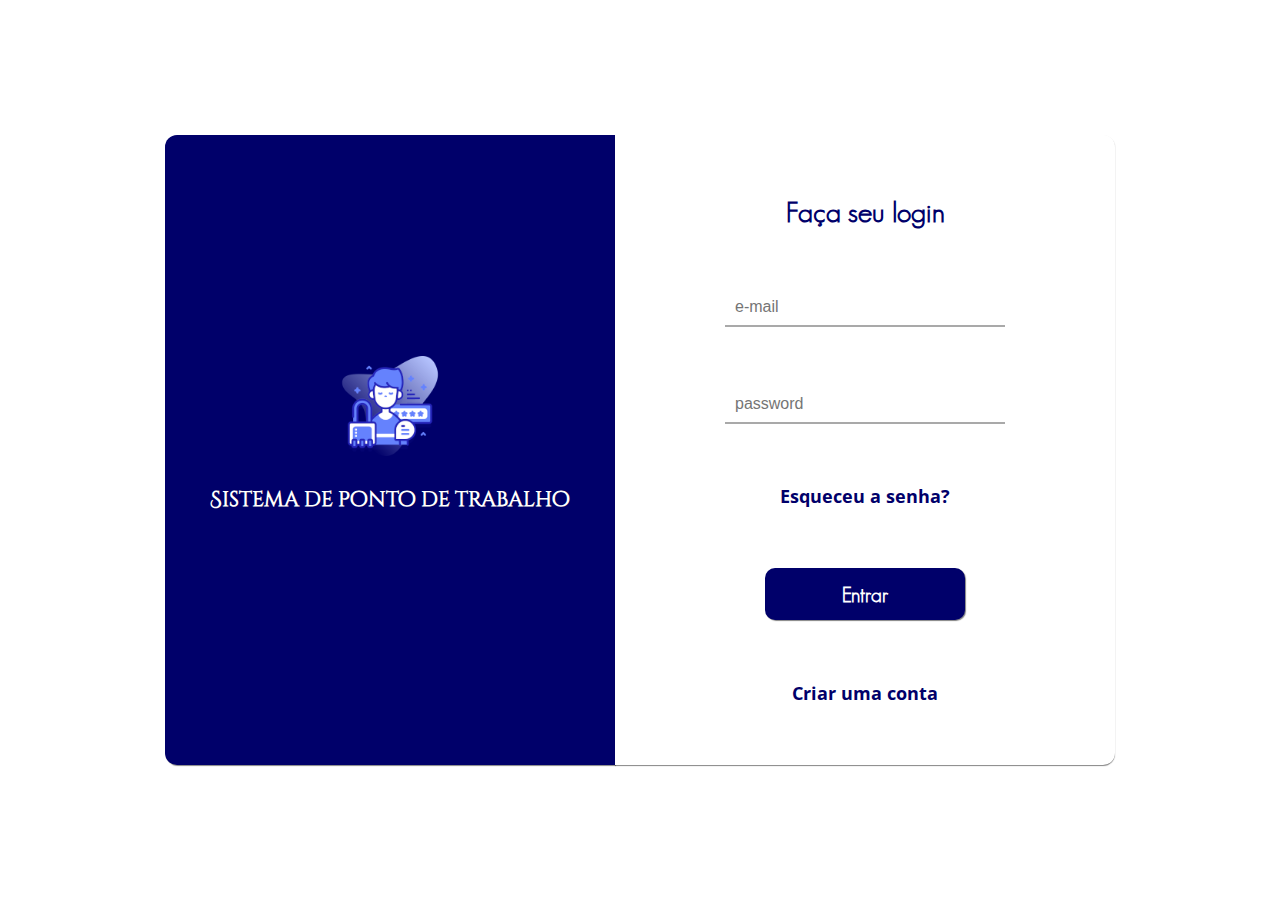
<file: index.html>
<!DOCTYPE html>
<html lang="pt-br">
<head>
    <meta charset="UTF-8">
    <meta name="viewport" content="width=device-width, initial-scale=1.0">
    <link rel="stylesheet" href="css/style-mobile/all.css" media="all">
    <link rel="stylesheet" href="css/style-mobile/login.css" media="screen and (max-width: 800px)">
    <link rel="stylesheet" href="css/style-desktop/login.css" media="screen and (min-width: 801px)">

    <title>Login</title>
</head>
<body>
    <div class="box-primario">
        <!-- CAIXA DE APRESENTAÇÃO  -->
        <div class="box-secundario">
            <img class="photo-litle" src="html/imagem/login.png" alt="lock">

            <h1>Sistema de ponto de trabalho</h1>
        </div>

        <!-- CAIXA DE LOGIN -->
            <form class="box-login" action="php/login/validacao.php" method="POST">
                
                <h2>Faça seu login</h2>

                <input class="box-input" type="email" name="email" placeholder="e-mail" required>
            
                <input class="box-input"  type="password" name="senha" placeholder="password">
            
                <a class="link-acesso" href="html/login/nova-senha.html">Esqueceu a senha?</a>
            
                <input class="box-button" type="submit" name="button-entrar" value="Entrar">

                <a class="link-acesso" href="html/login/nova-conta.html">Criar uma conta</a>  
            </form>
        </div>
    </div>
</body>
</html>
</file>
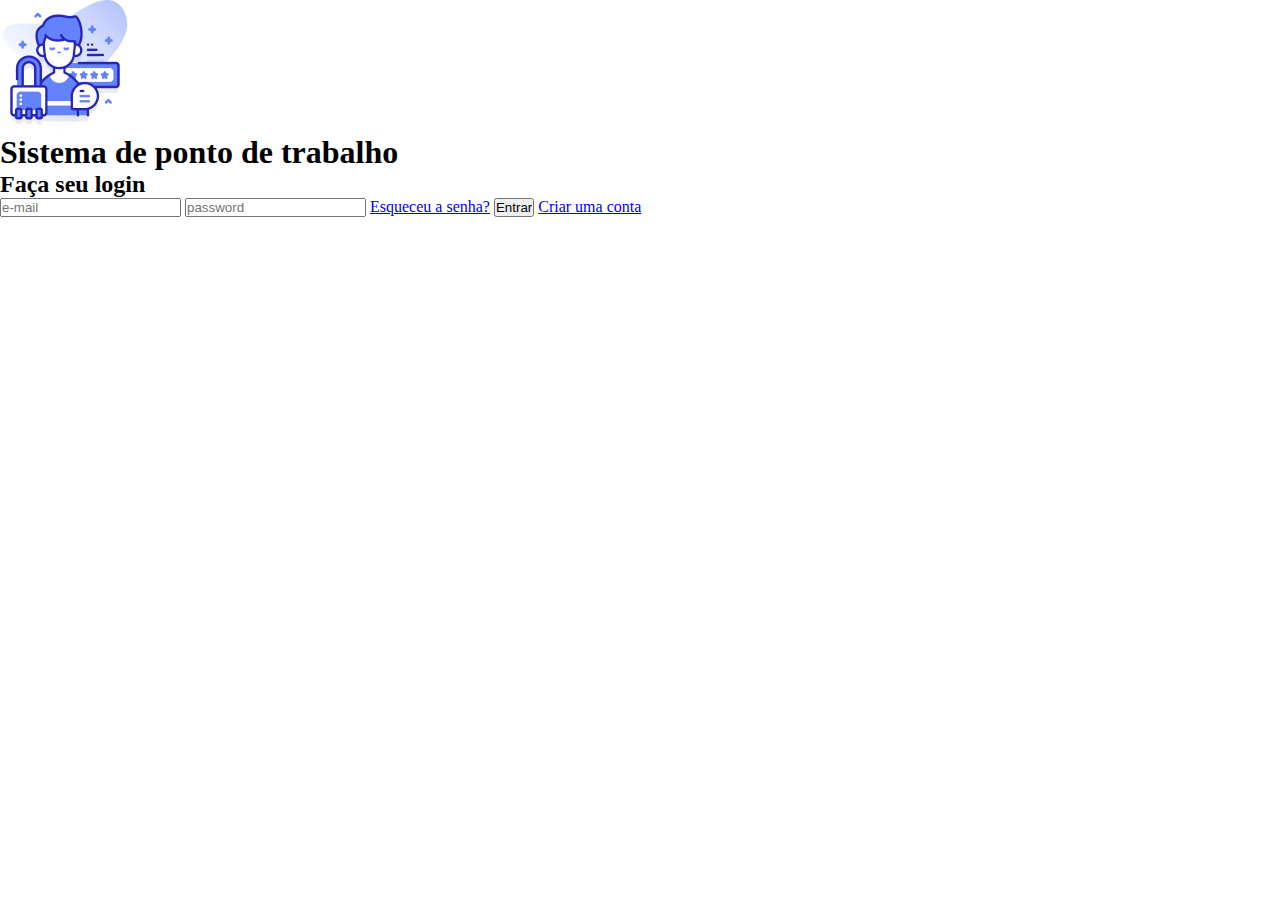
<file: html/login/index.html>
<!DOCTYPE html>
<html lang="pt-br">
<head>
    <meta charset="UTF-8">
    <meta name="viewport" content="width=device-width, initial-scale=1.0">
    <link rel="stylesheet" href="../../css/style-mobile/all.css" media="all">
    <link rel="stylesheet" href="../../css/style-mobile/login.css" media="screen and (max-width: 800px)">

    <title>Login</title>
</head>
<body>
    <div class="box-primario">
        <!-- CAIXA DE APRESENTAÇÃO  -->
        <div class="box-secundario">
            <img src="../imagem/login.png" alt="lock">

            <h1>Sistema de ponto de trabalho</h1>
        </div>

        <!-- CAIXA DE LOGIN -->
            <form class="box-login" action="../../php/login/validacao.php" method="POST">
                
                <h2>Faça seu login</h2>

                <input class="box-input" type="email" name="email" placeholder="e-mail" required>
            
                <input class="box-input"  type="password" name="senha" placeholder="password">
            
                <a class="link-acesso" href="nova-senha.html">Esqueceu a senha?</a>
            
                <input class="box-button" type="submit" name="button-entrar" value="Entrar">

                <a class="link-acesso" href="nova-conta.html">Criar uma conta</a>  
            </form>
        </div>
    </div>
</body>
</html>
</file>
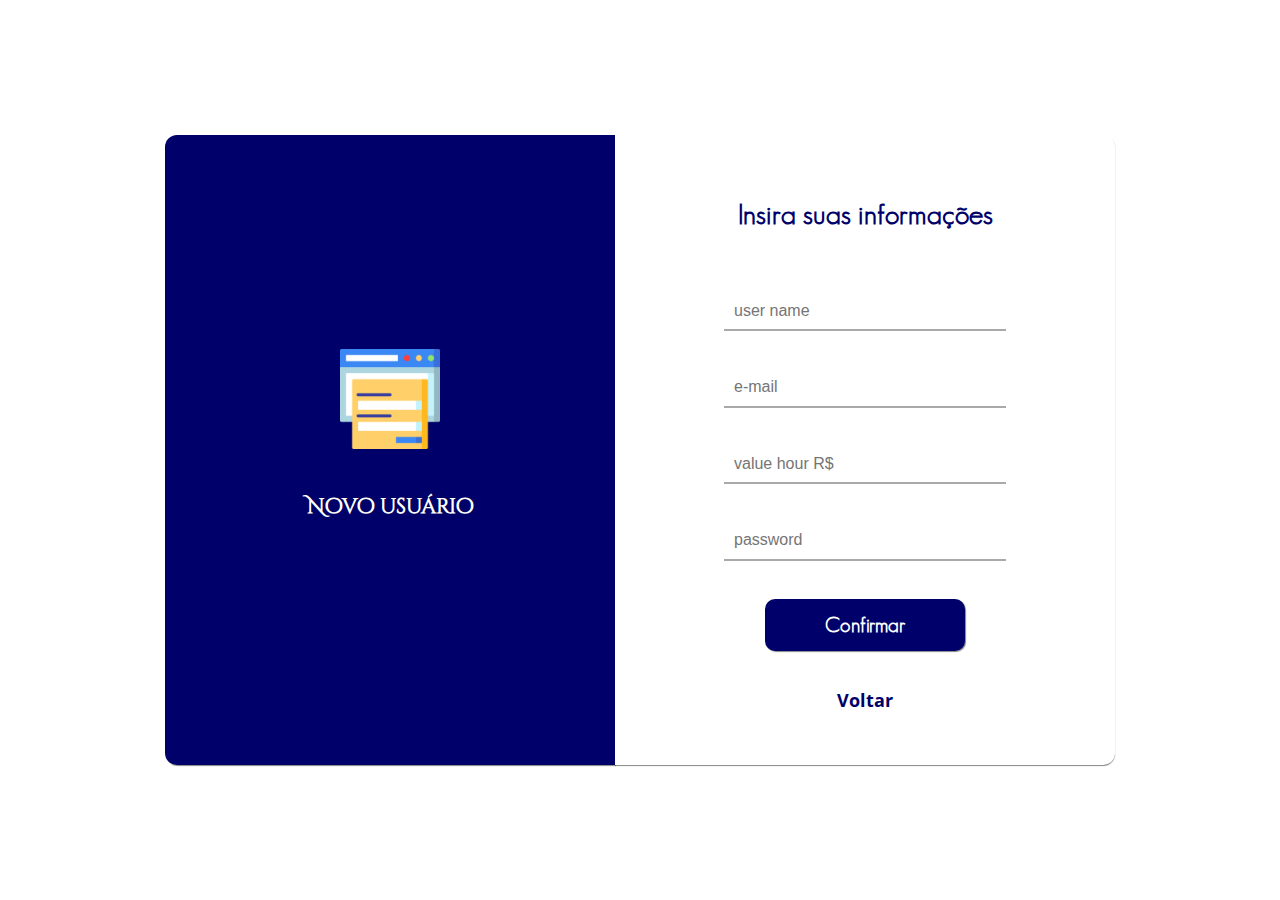
<file: html/login/nova-conta.html>
<!DOCTYPE html>
<html lang="pt-br">
<head>
    <meta charset="UTF-8">
    <meta name="viewport" content="width=device-width, initial-scale=1.0">
    <link rel="stylesheet" href="../../css/style-mobile/login.css" media="screen and (max-width: 800px)">
    <link rel="stylesheet" href="../../css/style-mobile/login.css" media="screen and (max-width: 800px)">
    <link rel="stylesheet" href="../../css/style-desktop/login.css" media="screen and (min-width: 801px)">
    <title>Novo usuário</title>
</head>
<body>
        <!-- CAIXA DE APRESENTAÇÃO  -->
        <div class="box-terciario">
            <img class="photo-litle" src="../imagem/form.png" alt="formulario">

            <h1>Novo usuário</h1>
        </div>
        <!-- CAIXA DE INFORMAÇÕES -->
        <form class="box-novo-usuario" action="../../php/login/novo-login.php" method="POST">
            
            <h2>Insira suas informações</h2>

            <input class="box-input" type="text" name="nome" placeholder="user name" required>

            <input class="box-input" type="email" name="email" placeholder="e-mail" required>

            <input class="box-input" type="number" step="0.1" name="valor-hora" placeholder="value hour R$" required>

            <input class="box-input"  type="password" name="senha" placeholder="password">
        
            <input class="box-button" type="submit" name="button-salvar" value="Confirmar">

            <a class="link-voltar" href="../../index.html">Voltar</a>   
        </form>
    </div>
</body>
</html>
</file>
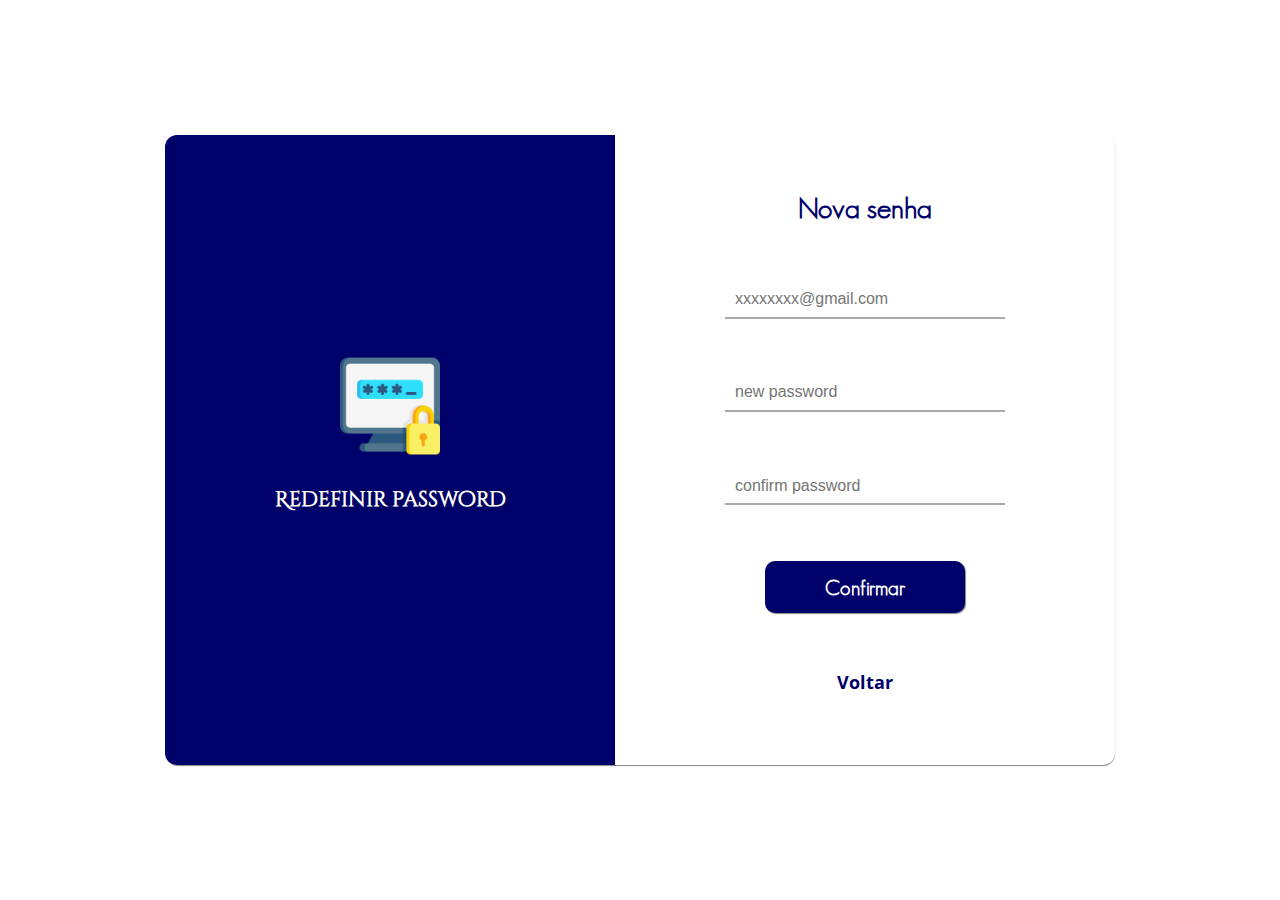
<file: html/login/nova-senha.html>
<!DOCTYPE html>
<html lang="pt-br">
<head>
    <meta charset="UTF-8">
    <meta name="viewport" content="width=device-width, initial-scale=1.0">
    <link rel="stylesheet" href="../../css/style-mobile/all.css" media="all">
    <link rel="stylesheet" href="../../css/style-mobile/login.css" media="screen and (max-width: 800px)">
    <link rel="stylesheet" href="../../css/style-desktop/login.css" media="screen and (min-width: 801px)">

    <title>Nova senha</title>
</head>
<body>
    <div class="box-primario">

        <!-- CAIXA DE APRESENTAÇÃO  -->
        <div class="box-secundario">
            <img class="photo-litle" src="../imagem/password.png" alt="password">

            <h1>Redefinir password</h1>
        </div>

        <!-- CAIXA DE LOGIN -->
            <form class="box-nova-senha" action="../../php/login/recuperar-senha.php" method="POST">
                
                <h2>Nova senha</h2>
            
                <input class="box-input"  type="email" name="email" placeholder="xxxxxxxx@gmail.com" required>

                <input class="box-input"  type="password" name="novo-password" placeholder="new password">

                <input class="box-input"  type="password" name="confirm-password" placeholder="confirm password">
            
                <input class="box-button" type="submit" name="button" value="Confirmar">

                <a class="link-voltar" href="../../index.html">Voltar</a>   
            </form>
        </div>
    </div>
</body>
</html>
</file>
<file: css/style-mobile/all.css>
@charset "UTF-8";

* {
    margin: 0px;
    padding: 0px;
}

.input-titulo {
    background-color: none;
    height: 50px;
    width: 45vw;
    text-align: center;
    border: none;
    font-size: 1.2em;
}
</file>
<file: css/style-mobile/login.css>
@charset "UTF-8";

     /* FONTE TEXTO */

@import url('https://fonts.googleapis.com/css2?family=Open+Sans:wght@300&display=swap');  

    /* FONTE PRINCIPAL */
@font-face {   
    font-family:'GeosansLight';
    src: url(../fontes/GeosansLight.ttf)
         format('truetype');
}

    /* FONTE STYLE */
@font-face {
    font-family: 'CinzelDecorative';
    src: url(../fontes/CinzelDecorative-Regular.ttf)
         format('truetype');
}

:root {
    
    --cor-principal: rgb(0, 0, 106);
    --cor-secundaria: #0428BB;
    --cor-rodape: #01092D;
   
    --font-style: 'CinzelDecorative';
    --font-principal: 'GeosansLight';
    --font-texto: 'Open Sans', sans-serif;
}

.box-primario, body, html{
    display: flex;
    flex-direction: column;
    justify-content: center;
    align-items: center;
    background-color:white;
}

.box-secundario, .box-terciario {
    display: flex;
    flex-direction: column;
    justify-content: space-around;
    align-items: center;
    background-color: var(--cor-principal);
    box-shadow: 1px 1px 1px rgba(0, 0, 0, 0.484);
    border-radius: 12px 12px 0px 0px;
    height: 180px;
    width: 85vw;
}

.box-secundario {
    margin-top: 50px;
}

img {
    height: 110px;
    width: 100px;
    margin-top: 30px;
}

.photo-litle {
    height: 70px;
    width: 70px;
    margin-top: 30px;
}

h1 {
    font: bold 1.3em var(--font-style);
    text-shadow: 0px 0px 1px rgba(0, 0, 0, 0.368);
    color: white;
    text-align: center;
    padding: 10px;
    margin-bottom: 30px;
}

.box-login, .box-novo-usuario, .box-nova-senha {
    display: flex;
    flex-direction: column;
    justify-content: space-around;
    align-items: center;
    box-shadow: 0px 1px 1px rgba(0, 0, 0, 0.484);
    background-color:white;
    border-radius: 0px 0px 12px 12px;
    height: 50vh;
    width: 85vw;
}

.box-login {
    height: 55vh;
    padding-bottom: 15px;
}

h2 {
    font: bold 1.8em var(--font-principal);
    color: var(--cor-principal);
    text-align: center;
    margin-top: 10px;
}

.box-form {
    display: flex;
    flex-direction: column;
    justify-content: space-around;
    align-items: center;
    border-radius: 0px 0px 12px 12px;
    background-color:white;
    height: 45vh;
    width: 90vw;
}

.box-text {
    display: flex;
    justify-content: start;
    align-items: center;
    border-radius: 5px 5px 5px 5px;
    height: 50px;
    width: 70vw;
}

.box-input, .box-input-set {
    background-color: white;
    font: 1em Arial;
    box-shadow: none;
    border: none;
    border-bottom: 2px solid rgba(0, 0, 0, 0.338);
    padding-left: 10px;
    height: 35px;
    width: 275px;
}


.box-input-set {
    width: 200px;
}

                        /* PSEUDO CLASSE NOS INPUT */
.box-input:focus {    
    outline: none;
}

label {
    font: bold 1.15em var(--font-principal);
    color: var(--cor-principal);
    margin: 0px 20px 0px 40px;
}

.box-button {
    background-color: var(--cor-principal);
    font: bold 1.3em var(--font-principal);
    color: white;
    text-align: center;
    border-radius: 10px;
    box-shadow: 1px 1px 1px rgba(0, 0, 0, 0.489);
    border: none;
    padding: 10px;
    height: 52px;
    width: 40%;
}

.link-acesso, .link-voltar {
    font: bold 1.1em var(--font-texto);
    color: var(--cor-principal);
    text-decoration: none;
}

            /* ESTILO DO FORMULARIOO DE NOVO USUARIO */

.box-terciario {
    margin-top: 30px;
}

.box-novo-usuario {
    height: 600px;
    margin-bottom: 30px;
}

.link-voltar {
    margin-bottom: 15px;
}
</file>
<file: css/style-desktop/login.css>
@charset "UTF-8";

     /* FONTE TEXTO */

@import url('https://fonts.googleapis.com/css2?family=Open+Sans:wght@300&display=swap');  

    /* FONTE PRINCIPAL */
@font-face {   
    font-family:'GeosansLight';
    src: url(../fontes/GeosansLight.ttf)
         format('truetype');
}

    /* FONTE STYLE */
@font-face {
    font-family: 'CinzelDecorative';
    src: url(../fontes/CinzelDecorative-Regular.ttf)
         format('truetype');
}

:root {
    
    --cor-principal: rgb(0, 0, 106); 
    --cor-secundaria: #0428BB;
    --cor-rodape: #01092D;
   
    --font-style: 'CinzelDecorative';
    --font-principal: 'GeosansLight';
    --font-texto: 'Open Sans', sans-serif;
}

.box-primario, body, html{
    display: flex;
    justify-content: center; /*--- sem direcion colunm*/
    align-items: center;
    height: 100vh;
    background-color:white;
}

.box-secundario, .box-terciario {
    display: flex;
    flex-direction: column;
    justify-content: center;
    align-items: center;
    background-color: var(--cor-principal);
    box-shadow: 1px 1px 1px rgba(0, 0, 0, 0.484);
    border-radius: 12px 0px 0px 12px;
    height: 70vh;
    width: 45vw;
    max-width: 450px;
    
}

img {
    height: 150px;
    width: 140px;
    margin-bottom: 20px;
}

.photo-litle {
    height: 100px;
    width: 100px;
    margin-top: 30px;
}

h1 {
    font: bold 1.3em var(--font-style);
    text-shadow: 0px 0px 1px rgba(0, 0, 0, 0.368);
    color: white;
    text-align: center;
    padding: 10px;
    margin-bottom: 50px;
}

.box-login, .box-novo-usuario, .box-nova-senha {
    display: flex;
    flex-direction: column;
    justify-content: space-evenly;
    align-items: center;
    box-shadow: 0px 1px 1px rgba(0, 0, 0, 0.484);
    background-color:white;
    border-radius: 0px 12px 12px 0px;
    height: 70vh;
    width: 45vw;
    max-width: 500px;
}

.box-login {
    height: 70vh;
}

h2 {
    font: bold 1.8em var(--font-principal);
    color: var(--cor-principal);
    text-align: center;
}

.box-form {
    display: flex;
    flex-direction: column;
    justify-content: space-around;
    align-items: center;
    border-radius: 0px 0px 12px 12px;
    background-color:white;
    height: 45vh;
    width: 90vw;
}

.box-text {
    display: flex;
    justify-content: start;
    align-items: center;
    border-radius: 5px 5px 5px 5px;
    height: 50px;
    width: 70vw;
}

.box-input, .box-input-set {
    background-color: white;
    font: 1em Arial;
    box-shadow: none;
    border: none;
    border-bottom: 2px solid rgba(0, 0, 0, 0.338);
    padding-left: 10px;
    height: 35px;
    width: 270px;
}


.box-input-set {
    width: 200px;
}

                        /* PSEUDO CLASSE NOS INPUT */
.box-input:focus {    
    outline: none;
}

label {
    font: bold 1.15em var(--font-principal);
    color: var(--cor-principal);
    margin: 0px 20px 0px 40px;
}

.box-button {
    background-color: var(--cor-principal);
    font: bold 1.3em var(--font-principal);
    color: white;
    text-align: center;
    border-radius: 10px;
    box-shadow: 1px 1px 1px rgba(0, 0, 0, 0.489);
    border: none;
    height: 52px;
    width: 40%;
}

.link-acesso, .link-voltar {
    font: bold 1.1em var(--font-texto);
    color: var(--cor-principal);
    text-decoration: none;
}

            /* ESTILO DO FORMULARIOO DE NOVO USUARIO */



.link-voltar {
    margin-bottom: 15px;
}
</file>
